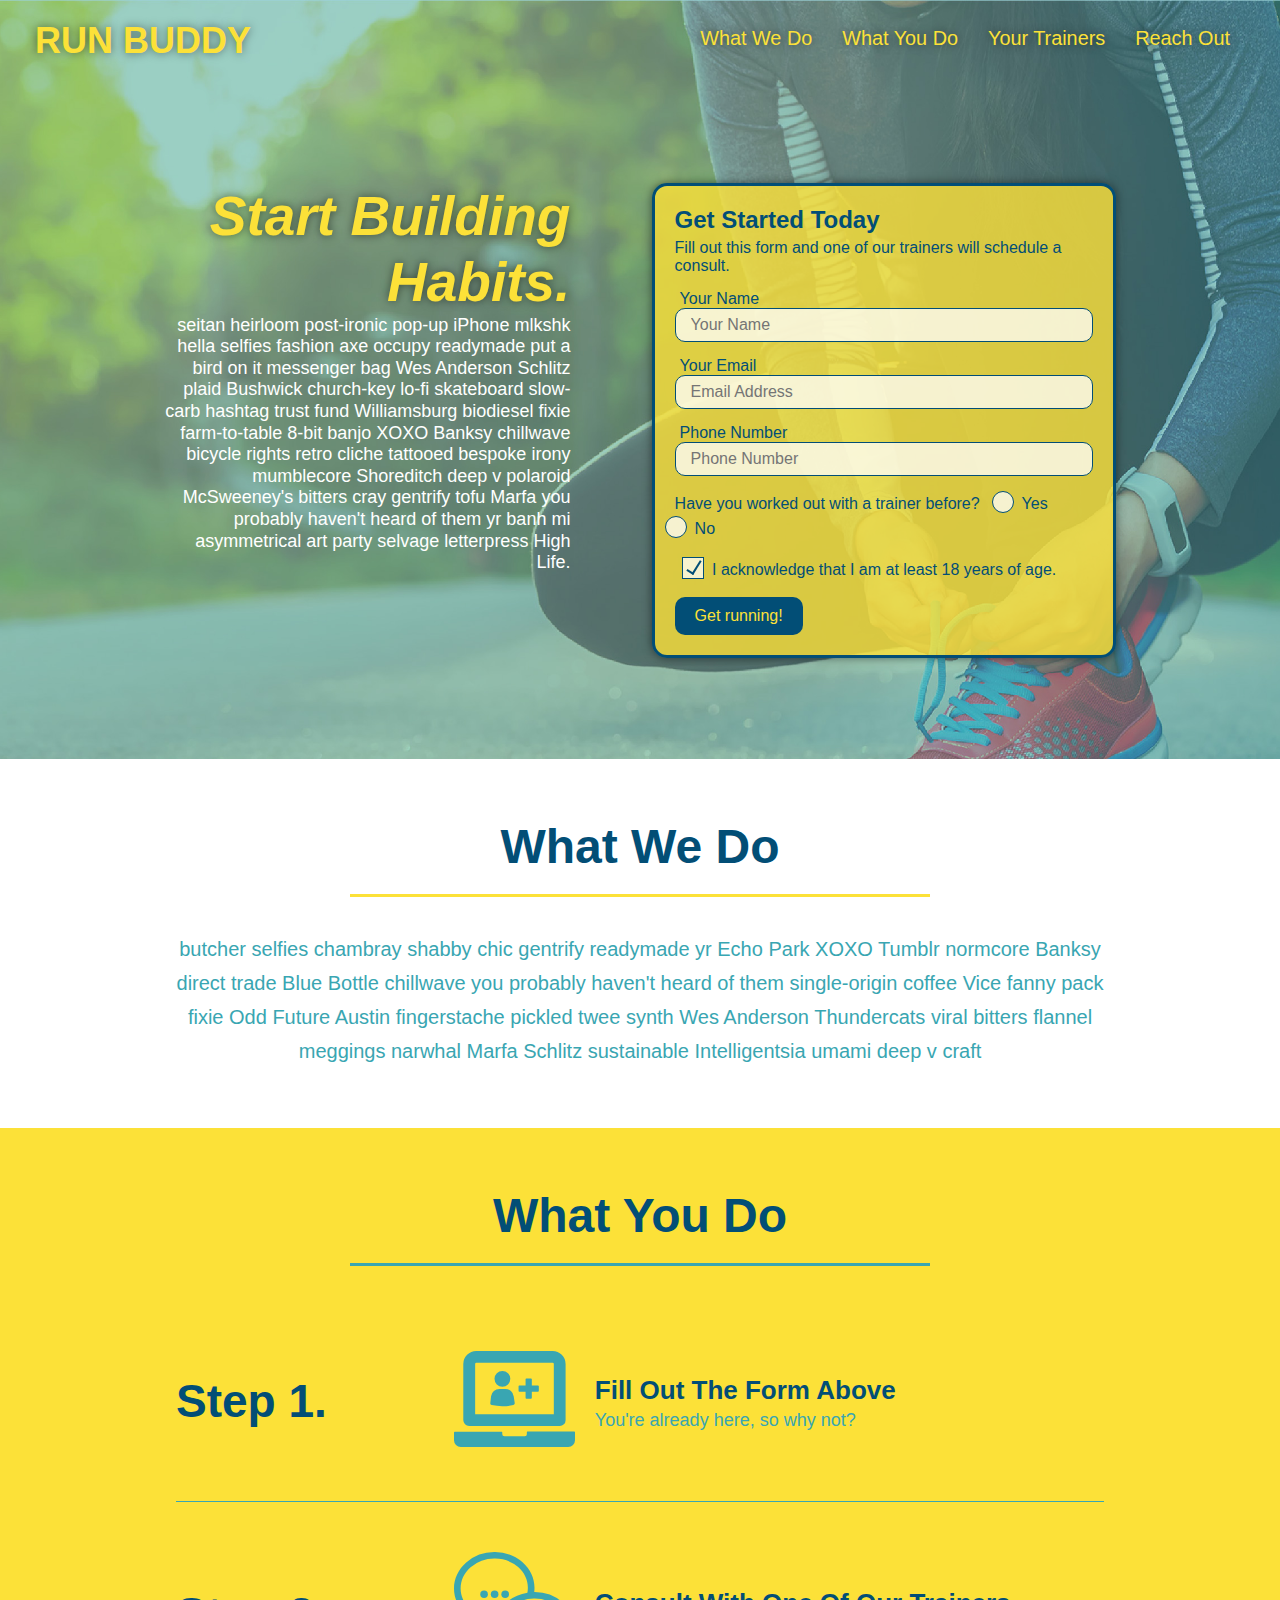
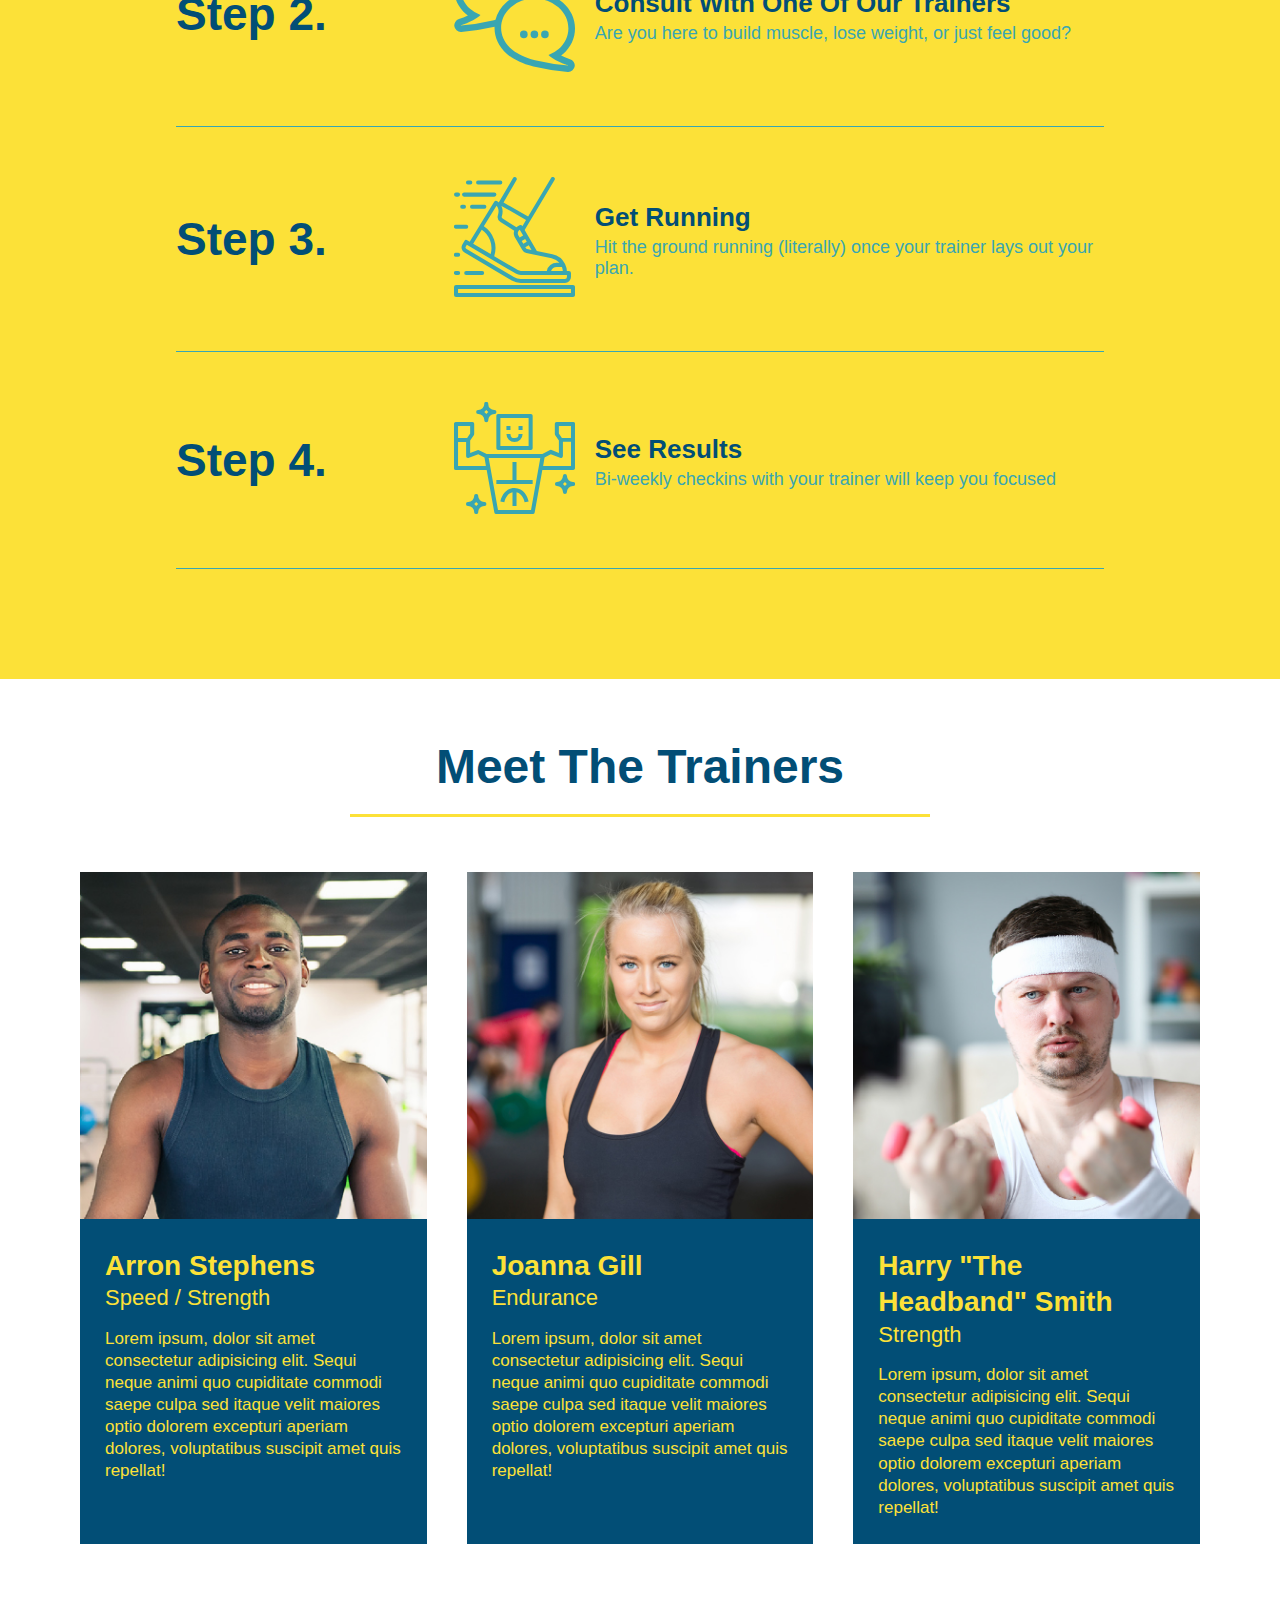
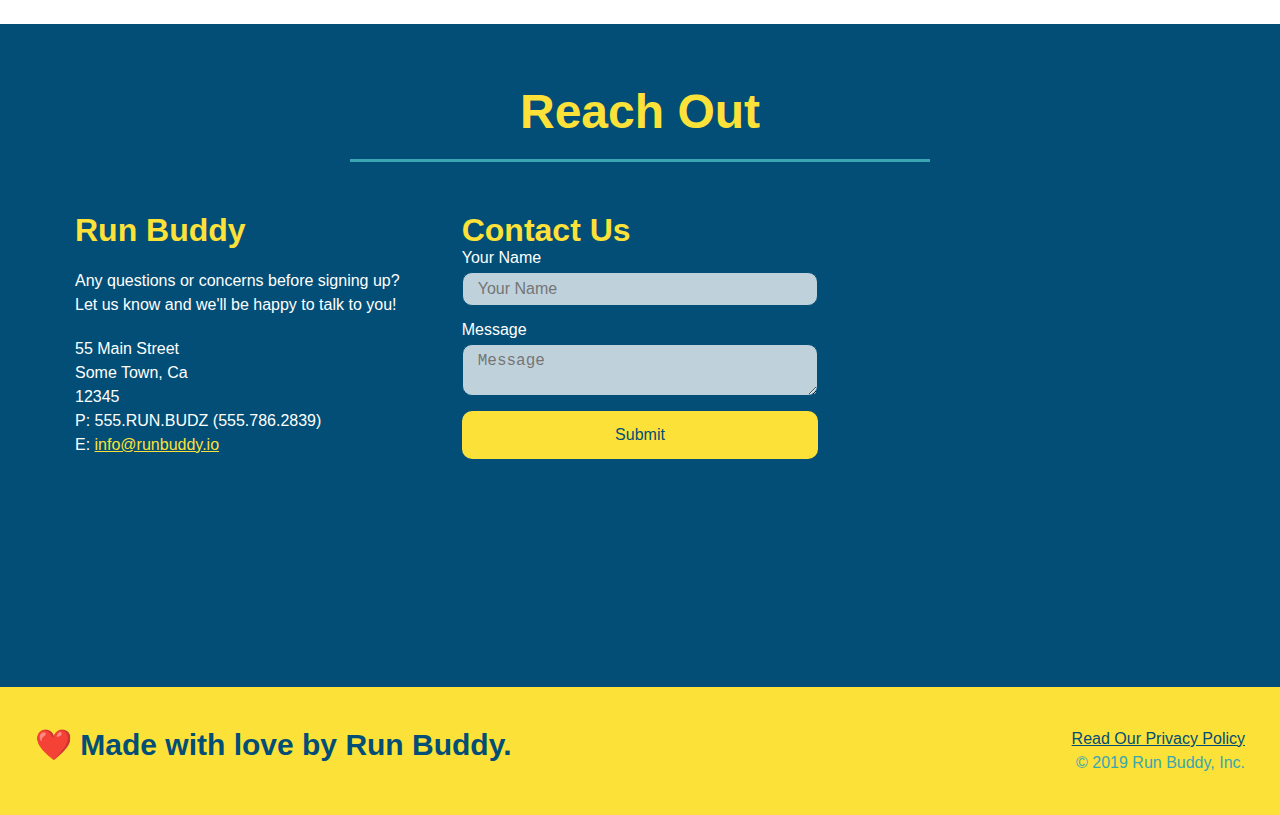
<file: index.html>
<!DOCTYPE html>
<html lang="en">
  <head>
    <meta charset="UTF-8" />
    <meta name="viewport" content="width=device-width, initial-scale=1.0" />
    <link rel="stylesheet" href="./assets/css/style.css">
    <title>Run Buddy</title>
  </head>
  <body>
    <!-- navigation tags - block level element -->
    <header>
      <h1>
        <a href="/">RUN BUDDY</a>
      </h1>
      <nav>
        <ul>
          <li>
            <a href="#what-we-do">What We Do</a>
          </li>
          <li>
            <a href="#what-you-do">What You Do</a>
          </li>
          <li>
            <a href="#your-trainers">Your Trainers</a>
          </li>
          <li>
            <a href="#reach-out">Reach Out</a>
          </li>
        </ul>
      </nav>
    </header>
    <!-- end navigation -->

    <!-- hero/jumbotron -->
    <section class="hero">
      <div class="hero-cta">
        <h2>Start Building Habits.</h2>
        <p>
          seitan heirloom post-ironic pop-up iPhone mlkshk hella selfies fashion axe occupy readymade put a bird on it
          messenger bag Wes Anderson Schlitz plaid Bushwick church-key lo-fi skateboard slow-carb hashtag trust fund
          Williamsburg biodiesel fixie farm-to-table 8-bit banjo XOXO Banksy chillwave bicycle rights retro cliche
          tattooed bespoke irony mumblecore Shoreditch deep v polaroid McSweeney's bitters cray gentrify tofu Marfa you
          probably haven't heard of them yr banh mi asymmetrical art party selvage letterpress High Life.
        </p>
      </div>

      <div class="hero-form">
        <h3>Get Started Today</h3>
        <p>Fill out this form and one of our trainers will schedule a consult.</p>
        <form>
          <label for="name">Your Name</label>
          <input type="text" placeholder="Your Name" id="name" name="name" class="form-input" />
          <label for="email">Your Email</label>
          <input type="email" placeholder="Email Address" id="email" name="email" class="form-input" />
          <label for="phone">Phone Number</label>
          <input type="tel" placeholder="Phone Number" name="phone" id="phone" class="form-input" />
          <p>
            Have you worked out with a trainer before? 
            <span class="radio-wrapper">
            <input type="radio" name="trainer-confirm" id="trainer-yes" />
            <label for="trainer-yes">Yes</label>
            </span>
            <span class="radio-wrapper">
            <input type="radio" name="trainer-confirm" id="trainer-no"/>
            <label for="trainer-no">No</label>
            </span>
          </p>
          <p>
            <span class="checkbox-wrapper">
              <input type="checkbox" name="checkpoint1" id="checkbox" />
              <label for="checkbox">I acknowledge that I am at least 18 years of age.</label> 
            </span>
          </p>
          <button type="submit">
            Get running!
          </button>
        </form>
      </div>
    </section>
    <!-- end header -->

    <!-- "what we do" start - <section> -->
    <section id="what-we-do" class="intro">
      <div class="flex-row">
        <h2 class="section-title primary-border">
          What We Do
        </h2>
      </div>
      <div class="flex-row">
        <p>
          butcher selfies chambray shabby chic gentrify readymade yr Echo Park XOXO Tumblr normcore Banksy direct trade  Blue Bottle chillwave you probably haven't heard of them single-origin coffee Vice fanny pack fixie Odd Future Austin fingerstache pickled twee synth Wes Anderson Thundercats viral bitters flannel meggings narwhal Marfa Schlitz sustainable Intelligentsia umami deep v craft
        </p>
      </div>
    </section>
    <!-- end "what we do" -->

    <!-- "what you do" start -->
    <section id="what-you-do" class="steps">
      <div class="flex-row">
        <h2 class="section-title secondary-border">
          What You Do
        </h2> 
      </div>
      <div class="step">
        <h3>Step 1.</h3>
        <div class="step-info">
          <div class="step-img">
            <img src="./assets/images/step-1.svg" alt="" />
          </div>
          <div class="step-text">
            <h4>Fill Out The Form Above</h4>
            <p>You're already here, so why not?</p>
          </div>
        </div>
      </div>
      <div class="step">
        <h3>Step 2.</h3>
        <div class="step-info">
          <div class="step-img">
            <img src="./assets/images/step-2.svg" alt="" />
          </div>
          <div class="step-text">
            <h4>Consult With One Of Our Trainers</h4>
            <p>Are you here to build muscle, lose weight, or just feel good?</p>
          </div>
        </div>
      </div>
      <div class="step">
        <h3>Step 3.</h3>
        <div class="step-info">
          <div class="step-img">
            <img src="./assets/images/step-3.svg" alt="" />
          </div>
          <div class="step-text">
            <h4>Get Running</h4>
            <p>Hit the ground running (literally) once your trainer lays out your plan.</p>
          </div>
        </div>
      </div>
      <div class="step">
        <h3>Step 4.</h3>
        <div class="step-info">
          <div class="step-img">
            <img src="./assets/images/step-4.svg" alt="" />
          </div>
          <div class="step-text">
            <h4>See Results</h4>
            <p>Bi-weekly checkins with your trainer will keep you focused</p>
          </div>
        </div>
      </div>
    </section>
    <!-- "what you do" end -->

    <!-- "meet the trainers" start -->
    <section id="your-trainers">
      <div class="flex-row">
        <h2 class="section-title primary-border">
          Meet The Trainers
        </h2>
      </div>

      <div class="trainers">
        <article class="trainer">
          <img src="./assets/images/trainer-1.jpg" alt="Arron Stephens in his workout clothes, ready to pump iron" />
          <div class="trainer-bio">
            <h3 class="trainer-name">Arron Stephens</h3>
            <h4 class="trainer-role">Speed / Strength</h4>
            <p>Lorem ipsum, dolor sit amet consectetur adipisicing elit. Sequi neque animi quo cupiditate commodi saepe culpa sed itaque velit maiores optio dolorem excepturi aperiam dolores, voluptatibus suscipit amet quis repellat!</p>
          </div>
        </article>

        <article class="trainer">
          <img src="./assets/images/trainer-2.jpg" alt="Joanna Gill cooling off after a work out" />
          <div class="trainer-bio">
            <h3 class="trainer-name">Joanna Gill</h3>
            <h4 class="trainer-role">Endurance</h4>
            <p>Lorem ipsum, dolor sit amet consectetur adipisicing elit. Sequi neque animi quo cupiditate commodi saepe culpa sed itaque velit maiores optio dolorem excepturi aperiam dolores, voluptatibus suscipit amet quis repellat!</p>
            </div>
          </article>

        <article class="trainer">
          <img src="./assets/images/trainer-3.jpg" alt="Harry Smith wearing a headband and lifting comically small pink weights" />
          <div class="trainer-bio">
            <h3 class="trainer-name">Harry "The Headband" Smith</h3>
            <h4 class="trainer-role">Strength</h4>
            <p>Lorem ipsum, dolor sit amet consectetur adipisicing elit. Sequi neque animi quo cupiditate commodi saepe culpa sed itaque velit maiores optio dolorem excepturi aperiam dolores, voluptatibus suscipit amet quis repellat!</p>
          </div>
        </article>
      </div>
    </section>
    <!-- "meet the trainers" end -->

    <!-- "reach out" start -->
    <section id="reach-out" class="contact">
      <div class="flex-row">
        <h2 class="section-title secondary-border">
          Reach Out
        </h2>
      </div>

      <div class="contact-info">
        <div>
          <h3>Run Buddy</h3>
          <p>
            Any questions or concerns before signing up? 
            <br/>
            Let us know and we'll be happy to talk to you!
          </p>

          <address>
            55 Main Street <br/>
            Some Town, Ca <br/>
            12345<br/>
            P: 555.RUN.BUDZ (555.786.2839)<br/>
            E: <a href="mailto:info@runbuddy.io">info@runbuddy.io</a>
          </address>
          
        </div>

        <div class="contact-form">
          <h3>Contact Us</h3>
          <form>
            <label for="contact-name">Your Name</label>
            <input type="text" id="contact-name" placeholder="Your Name" />
        
            <label for="contact-message">Message</label>
            <textarea id="contact-message" placeholder="Message"></textarea>
        
            <button type="submit">Submit</button>
          </form>
        </div>
        
        <iframe
          src="https://www.google.com/maps/embed?pb=!1m14!1m12!1m3!1d12182.30520634488!2d-74.0652613!3d40.2407219!2m3!1f0!2f0!3f0!3m2!1i1024!2i768!4f13.1!5e0!3m2!1sen!2sus!4v1561060983193!5m2!1sen!2sus"
          frameborder="0" style="border:0" allowfullscreen>
        </iframe>
      </div>
    </section>
    <!-- "reach out" end -->

    <!-- footer -->
    <footer>
      <h2>❤️ Made with love by Run Buddy.</h2>
      <div>
        <a href="./privacy-policy.html">Read Our Privacy Policy</a><br/>
        &copy; 2019 Run Buddy, Inc.
      </div>
    </footer>
    <!-- footer end -->
  </body>
</html>
</file>
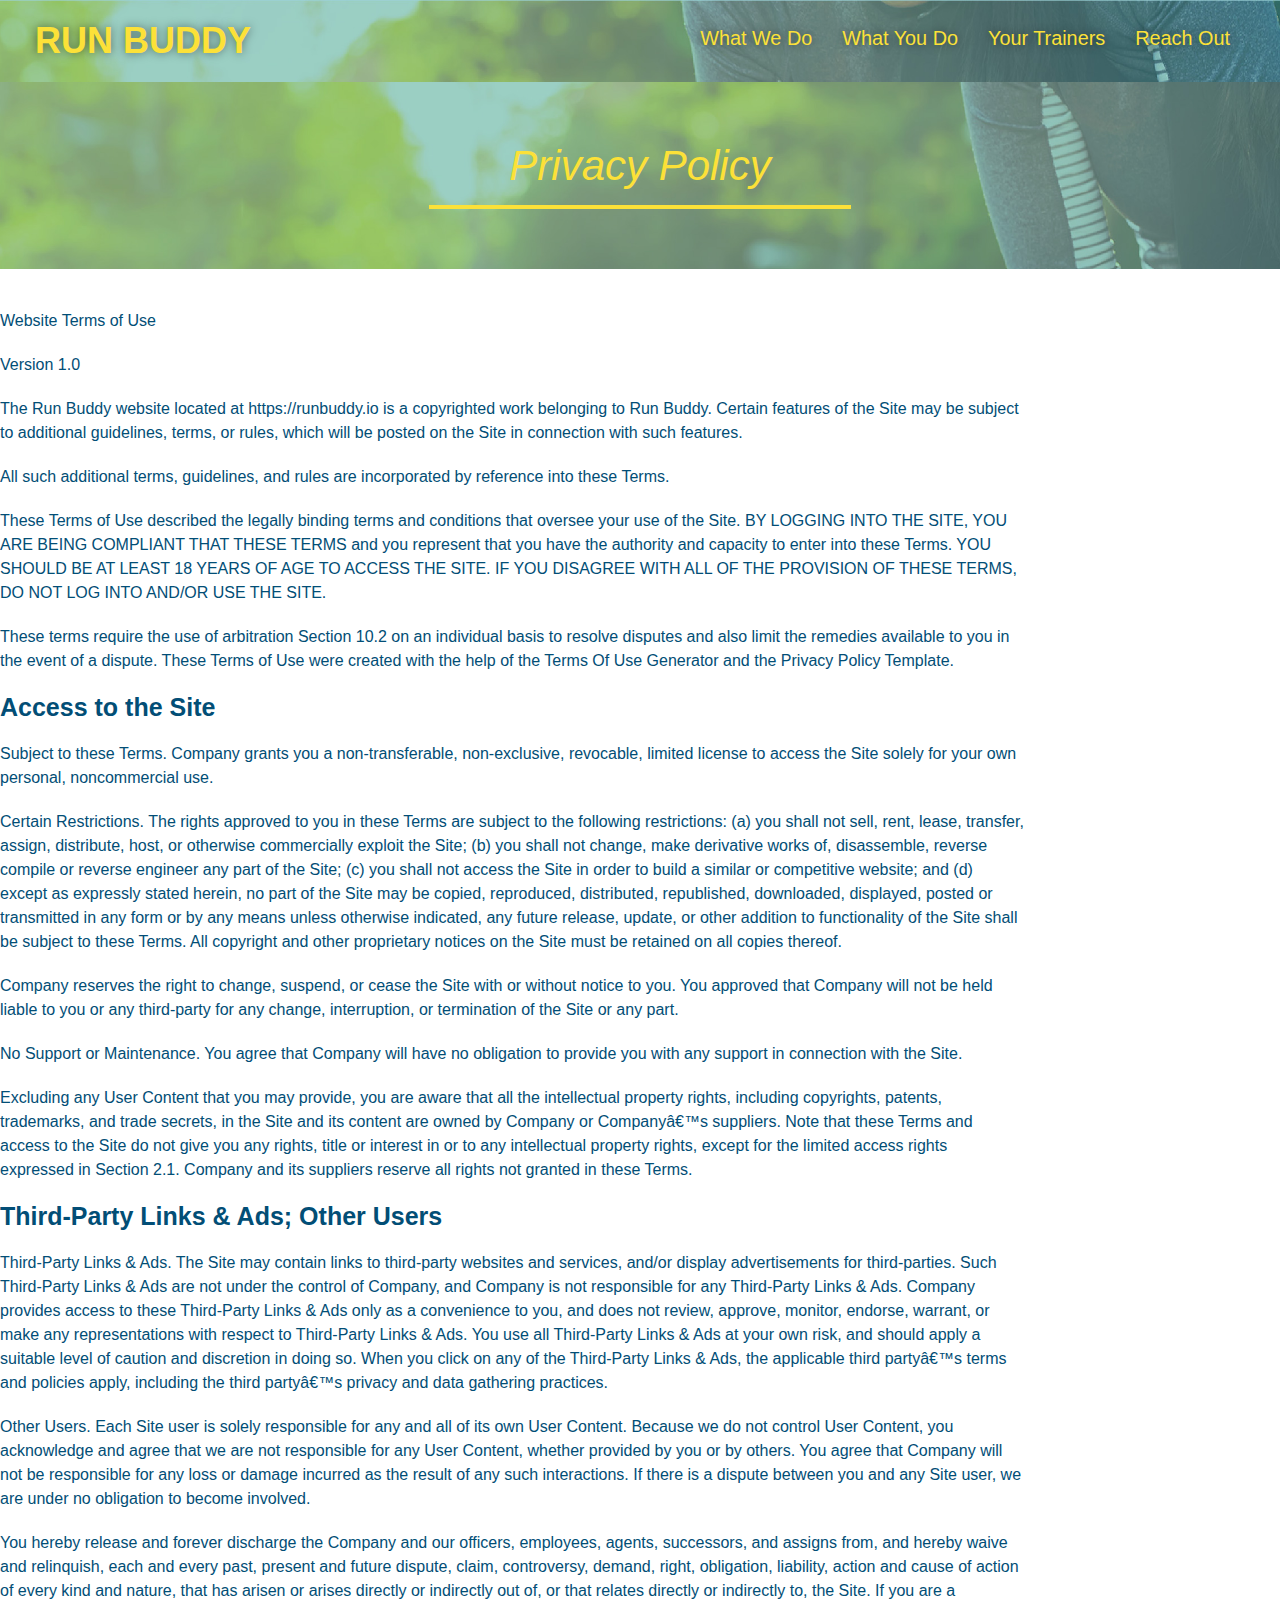
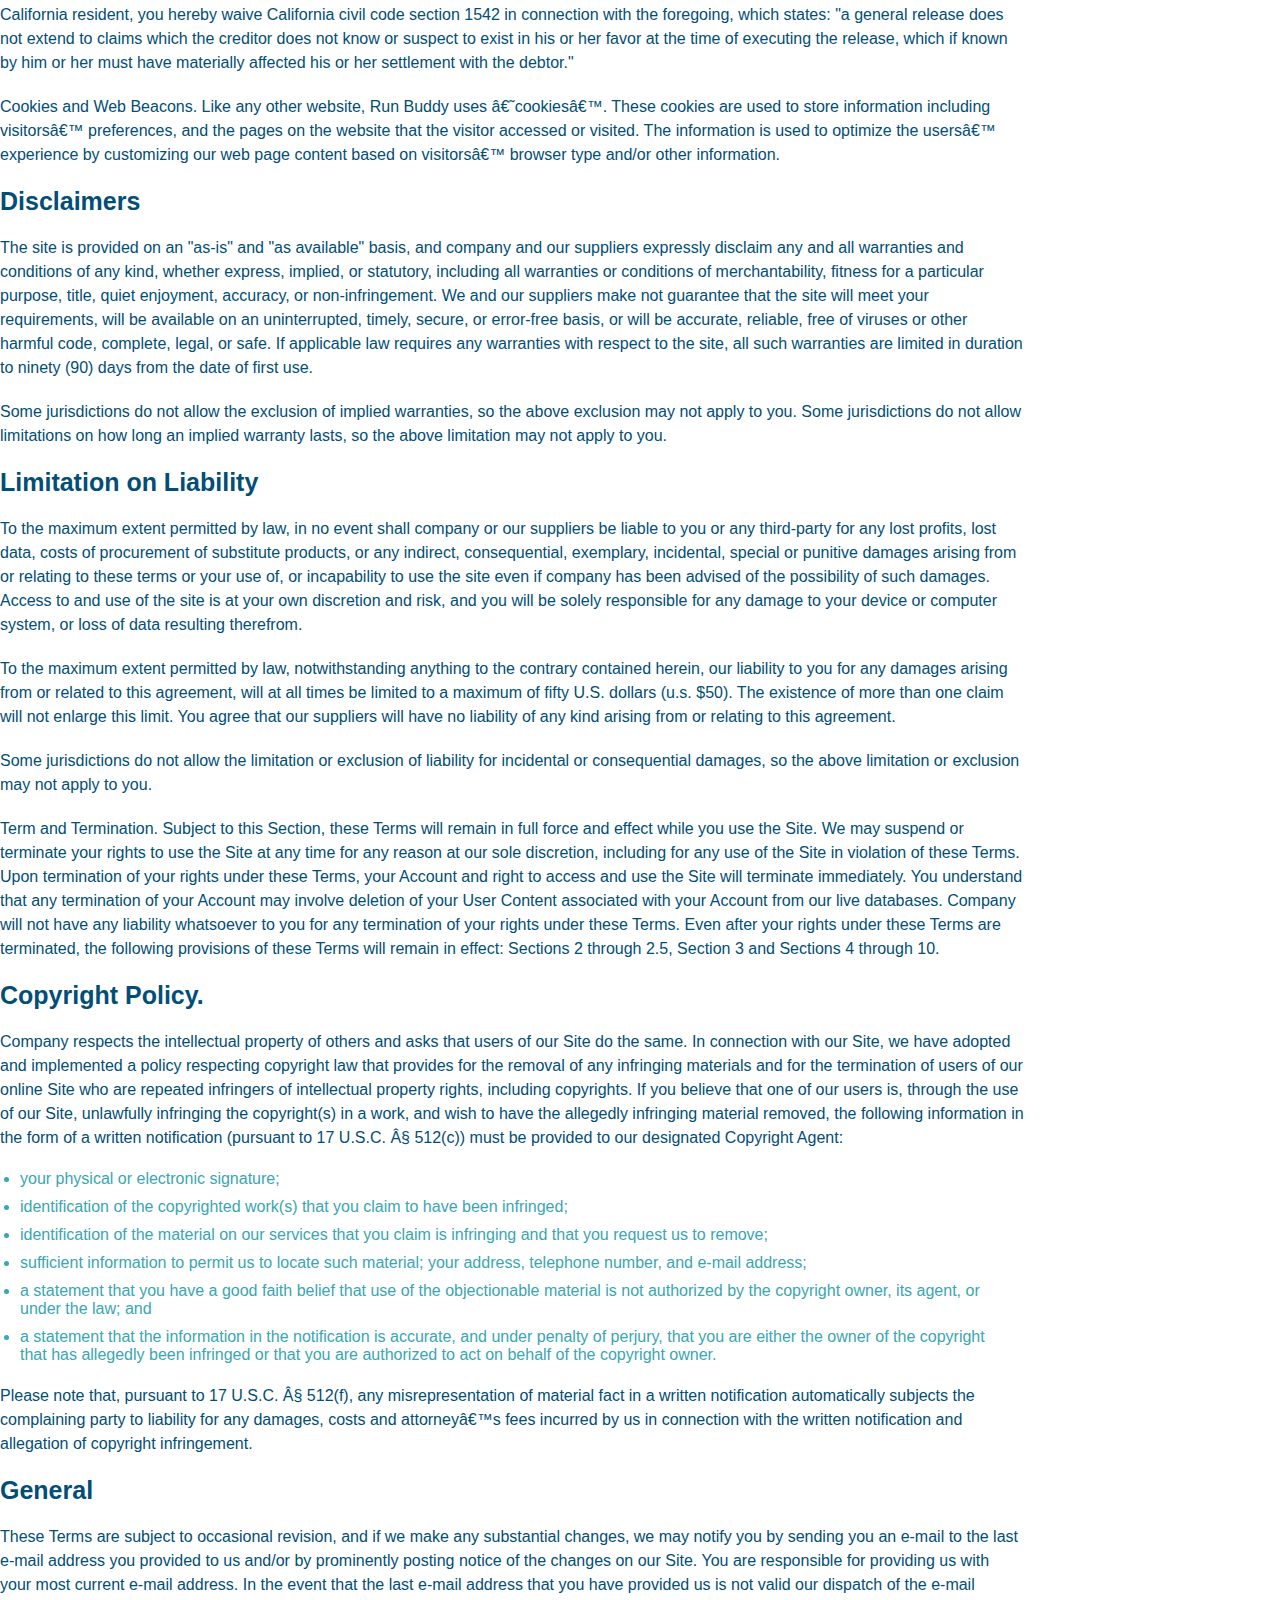
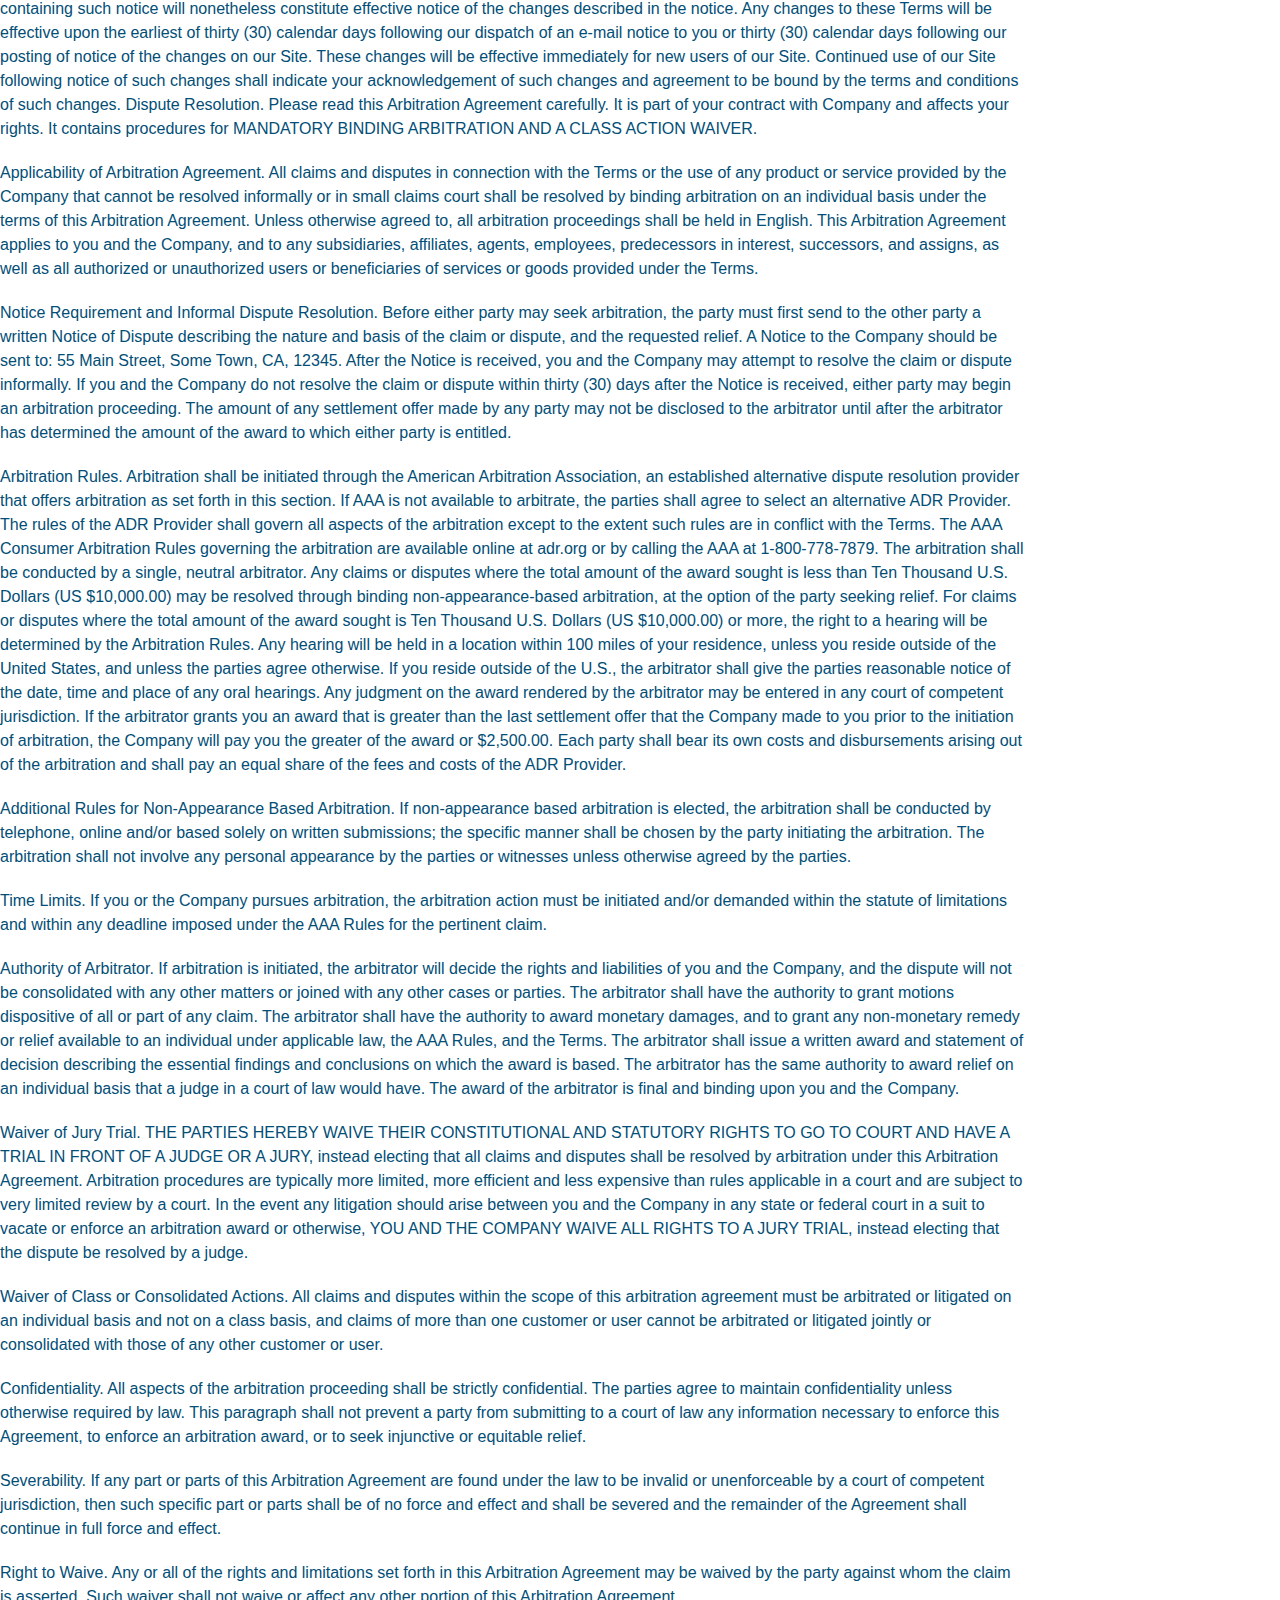
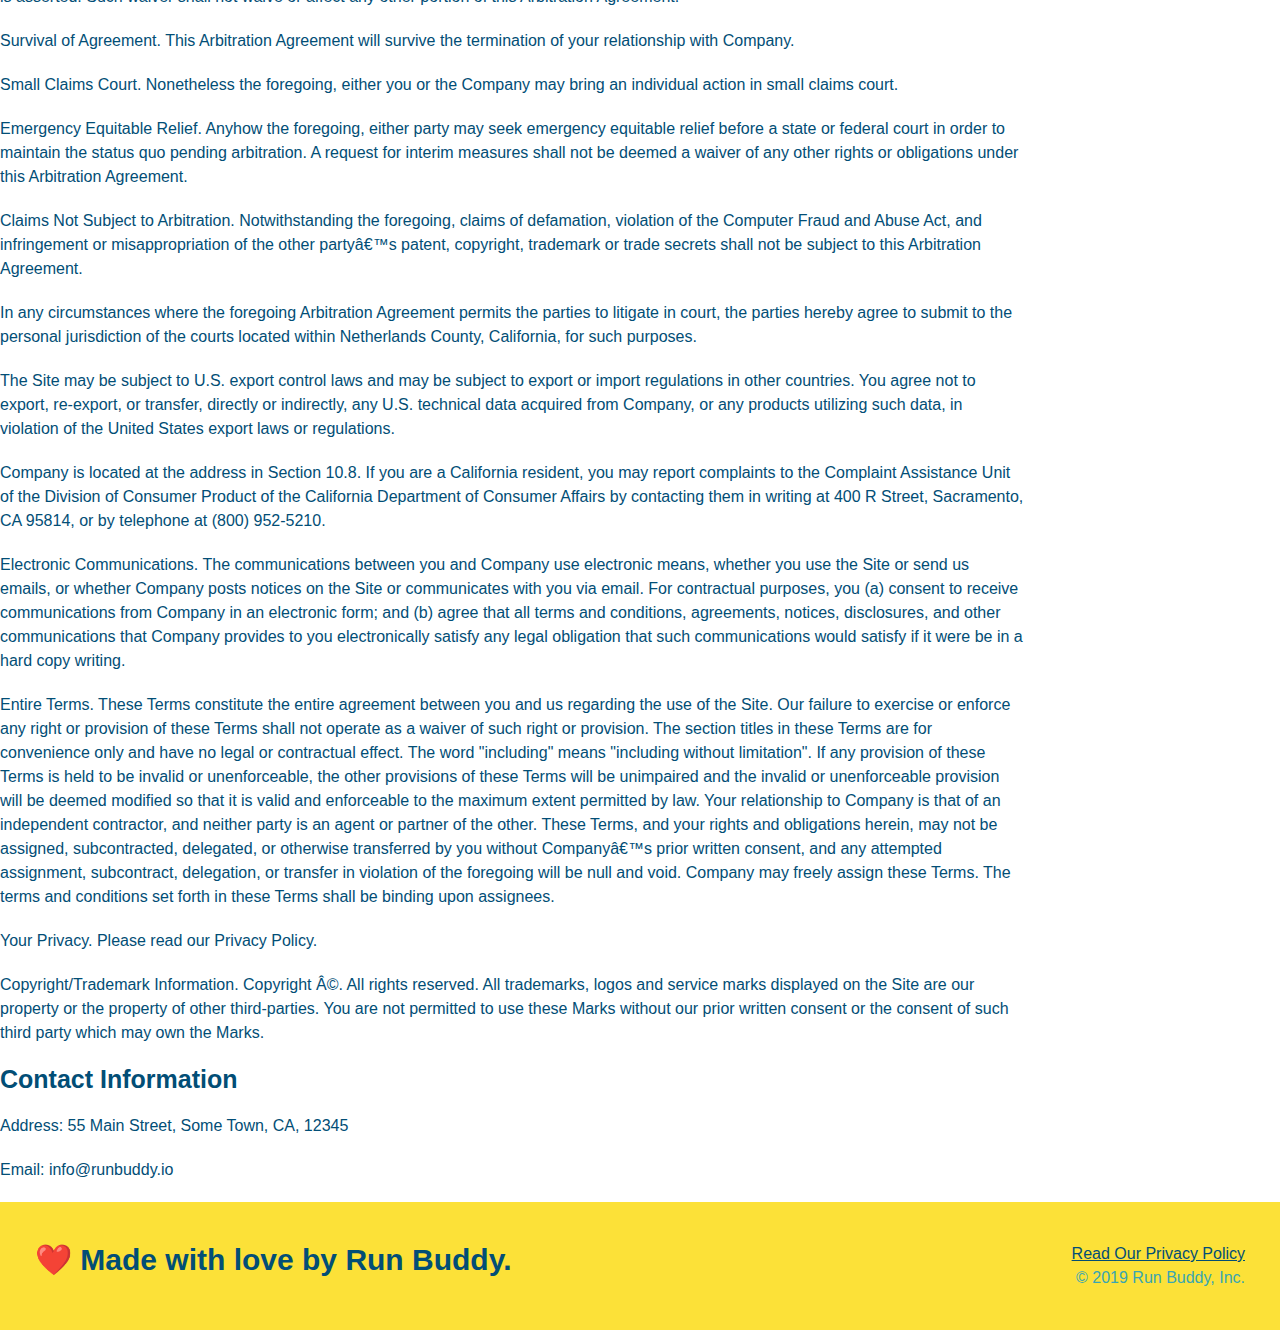
<file: privacy-policy.html>
<!DOCTYPE html>
<html lang="en">
<head>
    <meta charset="UTF-8">
    <meta http-equiv="X-UA-Compatible" content="IE=edge">
    <meta name="viewport" content="width=device-width, initial-scale=1.0">
    <title>Privacy Policy - Run Buddy</title>
    <link rel="stylesheet" href="./assets/css/style.css">
    <link rel="stylesheet" href="./assets/css/secondary-styles.css">
</head>
<body>

    <header>
        <h1>
          <a href="/">
            RUN BUDDY
          </a>
        </h1>
        <nav>
          <!-- Unordered list element -->
          <ul>
            <!-- List item element-->
            <li>
              <!-- Anchor element -->
              <a href="./index.html#what-we-do">What We Do</a>
            </li>
            <li>
              <a href="./index.html#what-you-do">What You Do</a>
            </li>
            <li>
              <a href="./index.html#your-trainers">Your Trainers</a>
            </li>
            <li>
              <a href="./index.html#reach-out">Reach Out</a>
            </li>
          </ul>
        </nav>
    </header>

    <section class="hero">
        <h2 class="page-title">
            Privacy Policy
        </h2>
    </section>

    <article class="secondary-content">
        <p>
            Website Terms of Use
          </p>
    
          <p>
            Version 1.0
          </p>
    
          <p>
            The Run Buddy website located at https://runbuddy.io is a copyrighted work belonging to Run Buddy. Certain
            features of the Site may be subject to additional guidelines, terms, or rules, which will be posted on the Site
            in connection with such features.
          </p>
    
          <p>
            All such additional terms, guidelines, and rules are incorporated by reference into these Terms.
          </p>
    
          <p>
            These Terms of Use described the legally binding terms and conditions that oversee your use of the Site. BY
            LOGGING INTO THE SITE, YOU ARE BEING COMPLIANT THAT THESE TERMS and you represent that you have the authority
            and capacity to enter into these Terms. YOU SHOULD BE AT LEAST 18 YEARS OF AGE TO ACCESS THE SITE. IF YOU
            DISAGREE WITH ALL OF THE PROVISION OF THESE TERMS, DO NOT LOG INTO AND/OR USE THE SITE.
          </p>
    
          <p>
            These terms require the use of arbitration Section 10.2 on an individual basis to resolve disputes and also
            limit the remedies available to you in the event of a dispute. These Terms of Use were created with the help of
            the Terms Of Use Generator and the Privacy Policy Template.
          </p>
    
          <h3>
            Access to the Site
          </h3>
    
          <p>
            Subject to these Terms. Company grants you a non-transferable, non-exclusive, revocable, limited license to
            access the Site solely for your own personal, noncommercial use.
          </p>
    
          <p>
            Certain Restrictions. The rights approved to you in these Terms are subject to the following restrictions: (a)
            you shall not sell, rent, lease, transfer, assign, distribute, host, or otherwise commercially exploit the Site;
            (b) you shall not change, make derivative works of, disassemble, reverse compile or reverse engineer any part of
            the Site; (c) you shall not access the Site in order to build a similar or competitive website; and (d) except
            as expressly stated herein, no part of the Site may be copied, reproduced, distributed, republished, downloaded,
            displayed, posted or transmitted in any form or by any means unless otherwise indicated, any future release,
            update, or other addition to functionality of the Site shall be subject to these Terms. All copyright and other
            proprietary notices on the Site must be retained on all copies thereof.
          </p>
    
          <p>
            Company reserves the right to change, suspend, or cease the Site with or without notice to you. You approved
            that Company will not be held liable to you or any third-party for any change, interruption, or termination of
            the Site or any part.
          </p>
    
          <p>
            No Support or Maintenance. You agree that Company will have no obligation to provide you with any support in
            connection with the Site.
          </p>
    
          <p>
            Excluding any User Content that you may provide, you are aware that all the intellectual property rights,
            including copyrights, patents, trademarks, and trade secrets, in the Site and its content are owned by Company
            or Companyâ€™s suppliers. Note that these Terms and access to the Site do not give you any rights, title or
            interest in or to any intellectual property rights, except for the limited access rights expressed in Section
            2.1. Company and its suppliers reserve all rights not granted in these Terms.
          </p>
    
          <h3>
            Third-Party Links & Ads; Other Users
          </h3>
    
          <p>
            Third-Party Links & Ads. The Site may contain links to third-party websites and services, and/or display
            advertisements for third-parties. Such Third-Party Links & Ads are not under the control of Company, and Company
            is not responsible for any Third-Party Links & Ads. Company provides access to these Third-Party Links & Ads
            only as a convenience to you, and does not review, approve, monitor, endorse, warrant, or make any
            representations with respect to Third-Party Links & Ads. You use all Third-Party Links & Ads at your own risk,
            and should apply a suitable level of caution and discretion in doing so. When you click on any of the
            Third-Party Links & Ads, the applicable third partyâ€™s terms and policies apply, including the third partyâ€™s
            privacy and data gathering practices.
          </p>
    
          <p>
            Other Users. Each Site user is solely responsible for any and all of its own User Content. Because we do not
            control User Content, you acknowledge and agree that we are not responsible for any User Content, whether
            provided by you or by others. You agree that Company will not be responsible for any loss or damage incurred as
            the result of any such interactions. If there is a dispute between you and any Site user, we are under no
            obligation to become involved.
          </p>
    
          <p>
            You hereby release and forever discharge the Company and our officers, employees, agents, successors, and
            assigns from, and hereby waive and relinquish, each and every past, present and future dispute, claim,
            controversy, demand, right, obligation, liability, action and cause of action of every kind and nature, that has
            arisen or arises directly or indirectly out of, or that relates directly or indirectly to, the Site. If you are
            a California resident, you hereby waive California civil code section 1542 in connection with the foregoing,
            which states: "a general release does not extend to claims which the creditor does not know or suspect to exist
            in his or her favor at the time of executing the release, which if known by him or her must have materially
            affected his or her settlement with the debtor."
          </p>
    
          <p>
            Cookies and Web Beacons. Like any other website, Run Buddy uses â€˜cookiesâ€™. These cookies are used to store
            information including visitorsâ€™ preferences, and the pages on the website that the visitor accessed or visited.
            The information is used to optimize the usersâ€™ experience by customizing our web page content based on visitorsâ€™
            browser type and/or other information.
          </p>
    
          <h3>
            Disclaimers
          </h3>
    
          <p>
            The site is provided on an "as-is" and "as available" basis, and company and our suppliers expressly disclaim
            any and all warranties and conditions of any kind, whether express, implied, or statutory, including all
            warranties or conditions of merchantability, fitness for a particular purpose, title, quiet enjoyment, accuracy,
            or non-infringement. We and our suppliers make not guarantee that the site will meet your requirements, will be
            available on an uninterrupted, timely, secure, or error-free basis, or will be accurate, reliable, free of
            viruses or other harmful code, complete, legal, or safe. If applicable law requires any warranties with respect
            to the site, all such warranties are limited in duration to ninety (90) days from the date of first use.
          </p>
    
          <p>
            Some jurisdictions do not allow the exclusion of implied warranties, so the above exclusion may not apply to
            you. Some jurisdictions do not allow limitations on how long an implied warranty lasts, so the above limitation
            may not apply to you.
          </p>
    
          <h3>
            Limitation on Liability
          </h3>
    
          <p>
            To the maximum extent permitted by law, in no event shall company or our suppliers be liable to you or any
            third-party for any lost profits, lost data, costs of procurement of substitute products, or any indirect,
            consequential, exemplary, incidental, special or punitive damages arising from or relating to these terms or
            your use of, or incapability to use the site even if company has been advised of the possibility of such
            damages. Access to and use of the site is at your own discretion and risk, and you will be solely responsible
            for any damage to your device or computer system, or loss of data resulting therefrom.
          </p>
    
          <p>
            To the maximum extent permitted by law, notwithstanding anything to the contrary contained herein, our liability
            to you for any damages arising from or related to this agreement, will at all times be limited to a maximum of
            fifty U.S. dollars (u.s. $50). The existence of more than one claim will not enlarge this limit. You agree that
            our suppliers will have no liability of any kind arising from or relating to this agreement.
          </p>
    
          <p>
            Some jurisdictions do not allow the limitation or exclusion of liability for incidental or consequential
            damages, so the above limitation or exclusion may not apply to you.
          </p>
    
          <p>
            Term and Termination. Subject to this Section, these Terms will remain in full force and effect while you use
            the Site. We may suspend or terminate your rights to use the Site at any time for any reason at our sole
            discretion, including for any use of the Site in violation of these Terms. Upon termination of your rights under
            these Terms, your Account and right to access and use the Site will terminate immediately. You understand that
            any termination of your Account may involve deletion of your User Content associated with your Account from our
            live databases. Company will not have any liability whatsoever to you for any termination of your rights under
            these Terms. Even after your rights under these Terms are terminated, the following provisions of these Terms
            will remain in effect: Sections 2 through 2.5, Section 3 and Sections 4 through 10.
          </p>
    
          <h3>
            Copyright Policy.
          </h3>
    
          <p>
            Company respects the intellectual property of others and asks that users of our Site do the same. In connection
            with our Site, we have adopted and implemented a policy respecting copyright law that provides for the removal
            of any infringing materials and for the termination of users of our online Site who are repeated infringers of
            intellectual property rights, including copyrights. If you believe that one of our users is, through the use of
            our Site, unlawfully infringing the copyright(s) in a work, and wish to have the allegedly infringing material
            removed, the following information in the form of a written notification (pursuant to 17 U.S.C. Â§ 512(c)) must
            be provided to our designated Copyright Agent:
          </p>
    
          <ul>
            <li>
              your physical or electronic signature;
            </li>
            <li>
              identification of the copyrighted work(s) that you claim to have been infringed;
            </li>
            <li>
              identification of the material on our services that you claim is infringing and that you request us to remove;
            </li>
            <li>
              sufficient information to permit us to locate such material; your address, telephone number, and e-mail
              address;
            </li>
            <li>
              a statement that you have a good faith belief that use of the objectionable material is not authorized by the
              copyright owner, its agent, or under the law; and
            </li>
            <li>
              a statement that the information in the notification is accurate, and under penalty of perjury, that you are
              either the owner of the copyright that has allegedly been infringed or that you are authorized to act on
              behalf of the copyright owner.
            </li>
          </ul>
    
          <p>
            Please note that, pursuant to 17 U.S.C. Â§ 512(f), any misrepresentation of material fact in a written
            notification automatically subjects the complaining party to liability for any damages, costs and attorneyâ€™s
            fees incurred by us in connection with the written notification and allegation of copyright infringement.
          </p>
    
          <h3>
            General
          </h3>
    
          <p>
            These Terms are subject to occasional revision, and if we make any substantial changes, we may notify you by
            sending you an e-mail to the last e-mail address you provided to us and/or by prominently posting notice of the
            changes on our Site. You are responsible for providing us with your most current e-mail address. In the event
            that the last e-mail address that you have provided us is not valid our dispatch of the e-mail containing such
            notice will nonetheless constitute effective notice of the changes described in the notice. Any changes to these
            Terms will be effective upon the earliest of thirty (30) calendar days following our dispatch of an e-mail
            notice to you or thirty (30) calendar days following our posting of notice of the changes on our Site. These
            changes will be effective immediately for new users of our Site. Continued use of our Site following notice of
            such changes shall indicate your acknowledgement of such changes and agreement to be bound by the terms and
            conditions of such changes. Dispute Resolution. Please read this Arbitration Agreement carefully. It is part of
            your contract with Company and affects your rights. It contains procedures for MANDATORY BINDING ARBITRATION AND
            A CLASS ACTION WAIVER.
          </p>
    
          <p>
            Applicability of Arbitration Agreement. All claims and disputes in connection with the Terms or the use of any
            product or service provided by the Company that cannot be resolved informally or in small claims court shall be
            resolved by binding arbitration on an individual basis under the terms of this Arbitration Agreement. Unless
            otherwise agreed to, all arbitration proceedings shall be held in English. This Arbitration Agreement applies to
            you and the Company, and to any subsidiaries, affiliates, agents, employees, predecessors in interest,
            successors, and assigns, as well as all authorized or unauthorized users or beneficiaries of services or goods
            provided under the Terms.
          </p>
    
          <p>
            Notice Requirement and Informal Dispute Resolution. Before either party may seek arbitration, the party must
            first send to the other party a written Notice of Dispute describing the nature and basis of the claim or
            dispute, and the requested relief. A Notice to the Company should be sent to: 55 Main Street, Some Town, CA,
            12345. After the Notice is received, you and the Company may attempt to resolve the claim or dispute informally.
            If you and the Company do not resolve the claim or dispute within thirty (30) days after the Notice is received,
            either party may begin an arbitration proceeding. The amount of any settlement offer made by any party may not
            be disclosed to the arbitrator until after the arbitrator has determined the amount of the award to which either
            party is entitled.
          </p>
    
          <p>
            Arbitration Rules. Arbitration shall be initiated through the American Arbitration Association, an established
            alternative dispute resolution provider that offers arbitration as set forth in this section. If AAA is not
            available to arbitrate, the parties shall agree to select an alternative ADR Provider. The rules of the ADR
            Provider shall govern all aspects of the arbitration except to the extent such rules are in conflict with the
            Terms. The AAA Consumer Arbitration Rules governing the arbitration are available online at adr.org or by
            calling the AAA at 1-800-778-7879. The arbitration shall be conducted by a single, neutral arbitrator. Any
            claims or disputes where the total amount of the award sought is less than Ten Thousand U.S. Dollars (US
            $10,000.00) may be resolved through binding non-appearance-based arbitration, at the option of the party seeking
            relief. For claims or disputes where the total amount of the award sought is Ten Thousand U.S. Dollars (US
            $10,000.00) or more, the right to a hearing will be determined by the Arbitration Rules. Any hearing will be
            held in a location within 100 miles of your residence, unless you reside outside of the United States, and
            unless the parties agree otherwise. If you reside outside of the U.S., the arbitrator shall give the parties
            reasonable notice of the date, time and place of any oral hearings. Any judgment on the award rendered by the
            arbitrator may be entered in any court of competent jurisdiction. If the arbitrator grants you an award that is
            greater than the last settlement offer that the Company made to you prior to the initiation of arbitration, the
            Company will pay you the greater of the award or $2,500.00. Each party shall bear its own costs and
            disbursements arising out of the arbitration and shall pay an equal share of the fees and costs of the ADR
            Provider.
          </p>
    
          <p>
            Additional Rules for Non-Appearance Based Arbitration. If non-appearance based arbitration is elected, the
            arbitration shall be conducted by telephone, online and/or based solely on written submissions; the specific
            manner shall be chosen by the party initiating the arbitration. The arbitration shall not involve any personal
            appearance by the parties or witnesses unless otherwise agreed by the parties.
          </p>
    
          <p>
            Time Limits. If you or the Company pursues arbitration, the arbitration action must be initiated and/or demanded
            within the statute of limitations and within any deadline imposed under the AAA Rules for the pertinent claim.
          </p>
    
          <p>
            Authority of Arbitrator. If arbitration is initiated, the arbitrator will decide the rights and liabilities of
            you and the Company, and the dispute will not be consolidated with any other matters or joined with any other
            cases or parties. The arbitrator shall have the authority to grant motions dispositive of all or part of any
            claim. The arbitrator shall have the authority to award monetary damages, and to grant any non-monetary remedy
            or relief available to an individual under applicable law, the AAA Rules, and the Terms. The arbitrator shall
            issue a written award and statement of decision describing the essential findings and conclusions on which the
            award is based. The arbitrator has the same authority to award relief on an individual basis that a judge in a
            court of law would have. The award of the arbitrator is final and binding upon you and the Company.
          </p>
    
          <p>
            Waiver of Jury Trial. THE PARTIES HEREBY WAIVE THEIR CONSTITUTIONAL AND STATUTORY RIGHTS TO GO TO COURT AND HAVE
            A TRIAL IN FRONT OF A JUDGE OR A JURY, instead electing that all claims and disputes shall be resolved by
            arbitration under this Arbitration Agreement. Arbitration procedures are typically more limited, more efficient
            and less expensive than rules applicable in a court and are subject to very limited review by a court. In the
            event any litigation should arise between you and the Company in any state or federal court in a suit to vacate
            or enforce an arbitration award or otherwise, YOU AND THE COMPANY WAIVE ALL RIGHTS TO A JURY TRIAL, instead
            electing that the dispute be resolved by a judge.
          </p>
    
          <p>
            Waiver of Class or Consolidated Actions. All claims and disputes within the scope of this arbitration agreement
            must be arbitrated or litigated on an individual basis and not on a class basis, and claims of more than one
            customer or user cannot be arbitrated or litigated jointly or consolidated with those of any other customer or
            user.
          </p>
    
          <p>
            Confidentiality. All aspects of the arbitration proceeding shall be strictly confidential. The parties agree to
            maintain confidentiality unless otherwise required by law. This paragraph shall not prevent a party from
            submitting to a court of law any information necessary to enforce this Agreement, to enforce an arbitration
            award, or to seek injunctive or equitable relief.
          </p>
    
          <p>
            Severability. If any part or parts of this Arbitration Agreement are found under the law to be invalid or
            unenforceable by a court of competent jurisdiction, then such specific part or parts shall be of no force and
            effect and shall be severed and the remainder of the Agreement shall continue in full force and effect.
          </p>
    
          <p>
            Right to Waive. Any or all of the rights and limitations set forth in this Arbitration Agreement may be waived
            by the party against whom the claim is asserted. Such waiver shall not waive or affect any other portion of this
            Arbitration Agreement.
          </p>
    
          <p>
            Survival of Agreement. This Arbitration Agreement will survive the termination of your relationship with
            Company.
          </p>
    
          <p>
            Small Claims Court. Nonetheless the foregoing, either you or the Company may bring an individual action in small
            claims court.
          </p>
    
          <p>
            Emergency Equitable Relief. Anyhow the foregoing, either party may seek emergency equitable relief before a
            state or federal court in order to maintain the status quo pending arbitration. A request for interim measures
            shall not be deemed a waiver of any other rights or obligations under this Arbitration Agreement.
          </p>
    
          <p>
            Claims Not Subject to Arbitration. Notwithstanding the foregoing, claims of defamation, violation of the
            Computer Fraud and Abuse Act, and infringement or misappropriation of the other partyâ€™s patent, copyright,
            trademark or trade secrets shall not be subject to this Arbitration Agreement.
          </p>
    
          <p>
            In any circumstances where the foregoing Arbitration Agreement permits the parties to litigate in court, the
            parties hereby agree to submit to the personal jurisdiction of the courts located within Netherlands County,
            California, for such purposes.
          </p>
    
          <p>
            The Site may be subject to U.S. export control laws and may be subject to export or import regulations in other
            countries. You agree not to export, re-export, or transfer, directly or indirectly, any U.S. technical data
            acquired from Company, or any products utilizing such data, in violation of the United States export laws or
            regulations.
          </p>
    
          <p>
            Company is located at the address in Section 10.8. If you are a California resident, you may report complaints
            to the Complaint Assistance Unit of the Division of Consumer Product of the California Department of Consumer
            Affairs by contacting them in writing at 400 R Street, Sacramento, CA 95814, or by telephone at (800) 952-5210.
          </p>
    
          <p>
            Electronic Communications. The communications between you and Company use electronic means, whether you use the
            Site or send us emails, or whether Company posts notices on the Site or communicates with you via email. For
            contractual purposes, you (a) consent to receive communications from Company in an electronic form; and (b)
            agree that all terms and conditions, agreements, notices, disclosures, and other communications that Company
            provides to you electronically satisfy any legal obligation that such communications would satisfy if it were be
            in a hard copy writing.
          </p>
    
          <p>
            Entire Terms. These Terms constitute the entire agreement between you and us regarding the use of the Site. Our
            failure to exercise or enforce any right or provision of these Terms shall not operate as a waiver of such right
            or provision. The section titles in these Terms are for convenience only and have no legal or contractual
            effect. The word "including" means "including without limitation". If any provision of these Terms is held to be
            invalid or unenforceable, the other provisions of these Terms will be unimpaired and the invalid or
            unenforceable provision will be deemed modified so that it is valid and enforceable to the maximum extent
            permitted by law. Your relationship to Company is that of an independent contractor, and neither party is an
            agent or partner of the other. These Terms, and your rights and obligations herein, may not be assigned,
            subcontracted, delegated, or otherwise transferred by you without Companyâ€™s prior written consent, and any
            attempted assignment, subcontract, delegation, or transfer in violation of the foregoing will be null and void.
            Company may freely assign these Terms. The terms and conditions set forth in these Terms shall be binding upon
            assignees.
          </p>
    
          <p>
            Your Privacy. Please read our Privacy Policy.
          </p>
    
          <p>
            Copyright/Trademark Information. Copyright Â©. All rights reserved. All trademarks, logos and service marks
            displayed on the Site are our property or the property of other third-parties. You are not permitted to use
            these Marks without our prior written consent or the consent of such third party which may own the Marks.
          </p>
    
          <h3>
            Contact Information
          </h3>
    
          <p>
            Address: 55 Main Street, Some Town, CA, 12345
          </p>
    
          <p>
            Email: info@runbuddy.io
          </p>
    
    </article>

    <footer>
        <h2>❤️ Made with love by Run Buddy.</h2>
        <div>
          <a href="#">Read Our Privacy Policy</a><br />
          &copy; 2019 Run Buddy, Inc.
        </div>
      </footer>

</body>
</html>
</file>
<file: assets/css/style.css>
* {
  box-sizing: border-box;
  margin: 0;
  padding: 0;
}

:root
{
  --primary-color: #fce138;
  --secondary-color: #024e76;
  --tertiary-color: #39a6b2;
}

body {
  color: var(--tertiary-color);
  font-family: Helvetica, Arial, sans-serif;
}


/* HEADER / NAV BAR STYLES START */

header {
  padding: 20px 35px;
  background-color: var(--tertiary-color);
  display: flex;
  justify-content: space-between;
  flex-wrap: wrap;
  position: -webkit-sticky;
  position: sticky;
  top: 0;
  background-image: url('../images/hero-bg.jpg');
  background-size: cover;
  background-position: 80%;
  background-attachment: fixed;
  z-index: 9999;
}

header h1 {
  font-weight: bold;
  margin: 0;
  font-size: 36px;
  color: var(--primary-color);
  text-shadow: 0 0 10px rgba(0,0,0,0.5);
}

header a {
  text-decoration: none;
  color: var(--primary-color);
}

header nav {
  margin: 7px 0;
}

header nav ul {
  display: flex;
  flex-wrap: wrap;
  justify-content: space-between;
  align-items: center;
  list-style: none;
}

header nav ul li a {
  padding: 10px 15px;
  font-weight: lighter;
  font-size: 1.55vw;
  text-shadow: 0 0 10px rgba(0,0,0,0.5);
}

header nav ul li a:hover
{
  background: #fce138;
  color: var(--secondary-color);
  border-radius: 15px;
  text-shadow: none;
}

/* HEADER / NAVBAR STYLES END */



/* FOOTER STYLES START */
footer {
  background: #fce138;
  padding: 40px 35px;
  display: flex;
  justify-content: space-between;
  flex-wrap: wrap;
  width: 100%;
}

footer h2 {
  color: var(--secondary-color);
  font-size: 30px;
  margin: 0;
}

footer div {
  line-height: 1.5;
  text-align: right;
}

footer a {
  color: #024e76;
}
/* END FOOTER STYLES */

/* STYLE ALL SECTION TAGS */
section {
  padding: 60px;
}

/* HERO STYLES START */
.hero {
  background-image: url('../images/hero-bg.jpg');
  background-size: cover;
  background-position: center;
  display: flex;
  justify-content: center;
  flex-wrap: wrap;
  align-items: flex-start;
  background-attachment: fixed;
  background-position: 80%;
}

.hero-cta {
  width: 35%;
  text-align: right;
  margin: 3.5%;
  color: #fff;
  font-size: 18px;
  line-height: 1.2;
}

.hero-cta h2 {
  font-style: italic;
  font-size: 55px;
  color: #fce138;
  text-shadow: 0 0 10px rgba(0,0,0,0.5);
}

.hero-form {
  border: 3px solid #024e76;
  background-color: rgba(252,225,56,0.8);
  box-shadow: 0 0 10px rgba(0,0,0,0.5);
  padding: 20px;
  border-radius: 15px;
  color: #024e76;
  width: 40%;
  margin: 3.5%;
}

.hero-form button:hover
{
  background-color: #39a6b2;
}

.hero-form h3 {
  font-size: 24px;
  margin: 0;
}
.hero-form p {
  margin: 5px 0 15px 0;
}

.form-input {
  border: 1px solid #024e76;
  display: block;
  padding: 7px 15px;
  font-size: 16px;
  color: #024e76;
  width: 100%;
  margin-bottom: 15px; 
  border-radius: 10px;
  background-color: rgba(255,255,255,0.75);
}

.form-input:focus
{
  background-color: rgba(255,255,255,1);
  outline: none;
}

.hero-form label {
  margin: 0 5px;
}

.hero-form button {
  color: #fce138;
  background-color: #024e76;
  border: none;
  padding: 10px 20px;
  font-size: 16px;
  border-radius: 10px;
} 
/* HERO STYLES END */


/* SECTION TITLE STYLES START */
.section-title {
  font-size: 48px;
  border-bottom: 3px solid;
  color: #024e76;
  padding-bottom: 20px;
  text-align: center;
  margin: 0 auto 35px auto;
  width: 50%;
}

.primary-border {
  border-color: #fce138;
}

.secondary-border {
  border-color: #39a6b2;
}
/* SECTION TITLE STYLES END */

/* WHAT WE DO STYLES */

.intro p {
  line-height: 1.7;
  color: #39a6b2;
  width: 80%;
  margin: 0 auto;
  font-size: 20px;
  text-align: center;
}
/* WHAT YOU DO STYLES END */


/* WHAT YOU DO STYLES START */
.steps { 
  background: #fce138;
}

.step {
  margin: 50px auto;
  padding-bottom: 50px;
  width: 80%;
  display: flex;
  flex-wrap: wrap;
  align-items: center;
  justify-content: space-between;
  border-bottom: 1px solid #39a6b2;
}

.step h3 {
  color: #024e76;
  font-size: 46px;
  flex: 1 30%;
}

.step-info {
  flex: 2 70%;
  display: flex;
  flex-wrap: wrap;
  align-items: center;
}

.step-img {
  flex: 1 12%;
  margin-right: 20px;
}

.step-img img {
  max-width: 100%;
}

.step-text {
  flex: 12;
}

.step-text p {
  color: #39a6b2;
  font-size: 18px;
}

.step-text h4 {
  font-size: 26px;
  line-height: 1.5;
  color: #024e76;
}

.step:not(:last-child)
{
  border-bottom: 1px solid #39a6b2;
}

/* WHAT YOU DO STYLES END */

/* MEET THE TRAINERS START */
.trainers {
  width: 100%;
  margin: 0 auto;
  display: flex;
  flex-wrap: wrap;
  justify-content: space-around;
}

.trainer {
  margin: 20px;
  flex: 1;
  background: #024e76;
  color: #fce138;
}

.trainer img {
  width: 100%;
}

.trainer-bio {
  padding: 25px;
  line-height: 1.3;
}

.trainer-bio h3 {
  font-size: 28px;
}

.trainer-bio h4 {
  font-weight: lighter;
  font-size: 22px;
  margin-bottom: 15px;
}

.trainer-bio p {
  font-size: 17px;
}
/* TRAINER STYLES END */

/* REACH OUT STYLES START */
.contact {
  background: #024e76;
}

.contact h2 {
  color: #fce138;
}

.contact-info {
  display: flex;
  justify-content: space-between;
  flex-wrap: wrap;
}

.contact-info > * {
  flex: 1;
  margin: 15px;
}

.contact-info iframe {
  height: 400px;
}

.contact-info div {
  color: white;
}

.contact-info h3 {
  color: #fce138;
  font-size: 32px;
}

.contact-info p, .contact-info address {
  margin: 20px 0;
  line-height: 1.5;
  font-size: 16px;
  font-style: normal;
}

.contact-form input, .contact-form textarea {
  border: 1px solid #024e76;
  display: block;
  padding: 7px 15px;
  font-size: 16px;
  color: #024e76;
  width: 100%;
  margin-bottom: 15px;
  margin-top: 5px;
  border-radius: 10px;
  background-color: rgba(255,255,255,0.75);
}

.contact-form input:focus, .contact-form textarea:focus {
background-color: rgba(255,255,255,1);
outline: none;
}

.contact-form button {
  width: 100%;
  border: none;
  background: #fce138;
  color: #024e76;
  text-align: center;
  padding: 15px 0;
  font-size: 16px;
  border-radius: 10px;
}

.contact-form button:hover
{
  color: #fce138;
  background: #39a6b2;
}

.contact-info a {
  color: #fce138;
}


/* REACH OUT STYLES END */

/* UTILITIES */
.text-left {
  text-align: left;
}

.text-right {
  text-align: right;
}

.flex-row {
  display: flex;
}

/* MEDIA QUERY FOR SMALLER DESKTOP SCREENS AND SMALLER */
@media screen and (max-width: 980px) {
  header {
    padding-bottom: 0;
    justify-content: center;
    position: relative;
  }

  header h1 {
    width: 100%;
    text-align: center;
  }

  header nav ul {
    margin-top: 20px;
    width: 100%;
    justify-content: center;
  }

  header nav ul li a {
    font-size: 20px;
  }

  footer h2, footer div {
    text-align: center;
    width: 100%;
  }

  .hero-cta, .hero-form {
    width: 100%;
  }
  
  .hero-cta {
    text-align: center;
  }

  .section-title {
    width: 80%;
  }
  
  .trainer {
    flex: 0 70%;
  }
  
  .contact-info iframe{
    flex: 1 100%;
  }
}

/* MEDIA QUERY FOR TABLETS AND SMALLER */
@media screen and (max-width: 768px) {
  section {
    padding: 30px 15px;
  }

  .step h3 {
    flex: 1 100%;
    text-align: center;
  }

  .step-info {
    flex: 2 100%;
    text-align: center;
    justify-content: center;
  }

  .step-img {
    flex: 0 32%;
    margin-right: 0;
    margin-top: 15px;
    margin-bottom: 15px;
  }

  .step-text {
    flex: 100%;  
  }
}

/* MEDIA QUERY FOR MOBILE PHONES AND SMALLER */
@media screen and (max-width: 575px) {
  .hero-form button {
    width: 100%;
  }

  .section-title {
    width: 95%;
  }

  .intro p {
    width: 100%;
  }

  .trainer {
    flex: 0 100%;
  }

  .contact-info {
    text-align: center;
  }

  .contact-info > * {
    flex: 0 100%;
  }

  .contact-form {
    order: 3;
  }
}

.checkbox-wrapper input, .radio-wrapper input
{
  opacity: 0;
}

.checkbox-wrapper label, .radio-wrapper label
{
  position: relative;
  left: 10px;
  margin: 10px;
  line-height: 1.6;
}

.checkbox-wrapper label::before, .radio-wrapper label::before
{
  content: "";
  height: 20px;
  width: 20px;
  background: rgba(255,255,255,0.75);
  border: 1px solid #024e76;
  position: absolute;
  top: -4px;
  left: -30px;
}

.radio-wrapper label::before
{
  border-radius: 50%;
}

.radio-wrapper label::after
{
content: "";
width: 20px;
height: 20px;
border-radius: 50%;
background: #024e76;
position: absolute;
left: -29px;
top: -3px;
background-image: radial-gradient(circle, #39a6b2, #024e76);
}

.checkbox-wrapper label::after
{
  content: "";
  width: 14px;
  height: 6px;
  border-left: #024e76 solid 2px;
  border-bottom: #024e76 solid 2px;
  position: absolute;
  left: -26px;
  top: 1px;
  transform: rotate(-58deg);
}

.checkbox-wrapper input + label ::after, .radio-wrapper input + label::after
{
content: none;
}

.checkbox-wrapper input:checked + label::after, .radio-wrapper input:checked + label::after
{
  content: "";
}
</file>
<file: assets/css/secondary-styles.css>
.hero
{
    background-position: bottom;
    height: auto;
    text-align: center;
    margin-bottom: 40px;
}

.page-title
{
    color: #fce138;
    display: inline-block;
    border-bottom: 4px solid #fce138;
    padding: 0 80px 15px 80px;
    font-weight: normal;
    font-size: 42px;
    font-style: italic;
}

.secondary-content
{
    width: 80%;
    margin: 5px 0 15px 0;
    color: #024e76;
}

.secondary-content h3
{
    font-size: 25px;
    margin: 20px 0 20px 0;
}

.secondary-content p
{
    font-size: 16px;
    line-height: 1.5;
    margin: 20px 0 20px 0;
}

.secondary-content ul
{
    margin: 15px 20px 15px 20px;
}

.secondary-content li
{
    color: #39a6b2;
    margin: 10px 0 10px 0;
    
}
</file>
